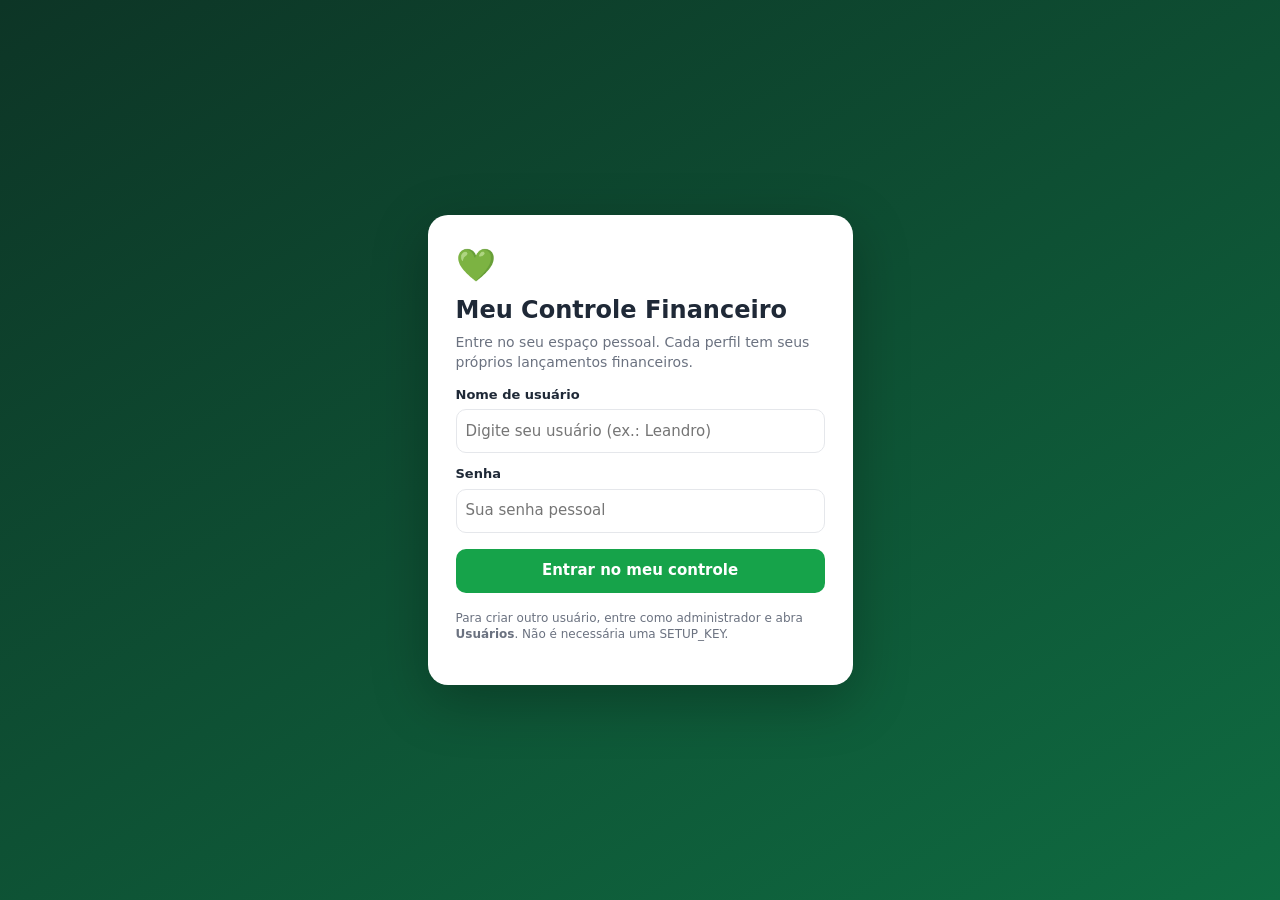
<file: index.html>
<!DOCTYPE html>
<html lang="pt-BR"><head><meta charset="utf-8">
<meta name="viewport" content="width=device-width, initial-scale=1, viewport-fit=cover">
<title>Meu Controle Financeiro</title>
<style>
:root{--bg:#f5f7f6;--card:#fff;--tx:#1f2937;--mu:#6b7280;--bd:#e5e7eb;--g:#16a34a;--r:#dc2626;--y:#d97706;--b:#2563eb;--gs:#dcfce7;--rs:#fee2e2;--ys:#fef3c7;--bs:#dbeafe;box-sizing:border-box;padding-top:env(safe-area-inset-top,0px);padding-bottom:env(safe-area-inset-bottom,0px)}
@media(prefers-color-scheme:dark){:root:not([data-theme="light"]){--bg:#111827;--card:#1f2937;--tx:#f3f4f6;--mu:#9ca3af;--bd:#374151;--gs:#14532d;--rs:#7f1d1d;--ys:#78350f;--bs:#1e3a8a;color-scheme:dark}}
:root[data-theme="dark"]{--bg:#111827;--card:#1f2937;--tx:#f3f4f6;--mu:#9ca3af;--bd:#374151;--gs:#14532d;--rs:#7f1d1d;--ys:#78350f;--bs:#1e3a8a;color-scheme:dark}
*{box-sizing:border-box}html{scroll-padding-top:env(safe-area-inset-top,0px)}
body{margin:0;background:var(--bg);color:var(--tx);font:15px/1.4 system-ui,-apple-system,Segoe UI,Roboto,sans-serif;display:flex;min-height:100vh}
aside{width:200px;background:var(--card);border-right:1px solid var(--bd);padding:16px 10px;position:sticky;top:0;height:100vh;flex:none}
aside h1{font-size:16px;color:var(--g);margin:0 8px 14px}
.nb{display:flex;gap:8px;align-items:center;width:100%;border:0;background:none;color:var(--tx);padding:9px 10px;border-radius:10px;cursor:pointer;font:inherit;text-align:left}
.nb.on{background:var(--gs);color:var(--g);font-weight:600}
main{flex:1;min-width:0;padding:16px 16px 90px;max-width:1000px;margin:0 auto}
header{display:flex;gap:8px;flex-wrap:wrap;align-items:center;margin-bottom:14px}
header h2{margin:0;flex:1;font-size:20px}
input,select{font:inherit;padding:9px;border:1px solid var(--bd);border-radius:10px;background:var(--card);color:var(--tx);width:100%}
header input,header select{width:auto}
.btn{background:var(--g);color:#fff;border:0;padding:9px 14px;border-radius:10px;cursor:pointer;font:inherit;font-weight:600}
.btn.s{background:var(--card);color:var(--tx);border:1px solid var(--bd);font-weight:400;padding:6px 10px;font-size:13px}
.btn.d{background:var(--rs);color:var(--r);border:0;padding:6px 10px;font-size:13px;font-weight:400}
.grid{display:grid;grid-template-columns:repeat(auto-fit,minmax(160px,1fr));gap:10px;margin-bottom:14px}
.card{background:var(--card);border:1px solid var(--bd);border-radius:14px;padding:14px;margin-bottom:12px}
.grid .card{margin:0}.k{font-size:12px;color:var(--mu)}.v{font-size:20px;font-weight:700;margin-top:2px}
.g{color:var(--g)}.r{color:var(--r)}.y{color:var(--y)}.b{color:var(--b)}
.tip{background:var(--bs);color:var(--tx);border-radius:12px;padding:10px 12px;margin-bottom:12px;font-size:14px}
.row{display:flex;gap:10px;align-items:center;padding:10px 0;border-bottom:1px solid var(--bd);flex-wrap:wrap}
.row:last-child{border:0}.row .i{flex:1;min-width:140px}.row small{color:var(--mu);display:block}
.tag{font-size:12px;padding:2px 8px;border-radius:99px;background:var(--gs);color:var(--g)}
.tag.p{background:var(--ys);color:var(--y)}.tag.v{background:var(--rs);color:var(--r)}
.bar{height:10px;background:var(--bd);border-radius:99px;overflow:hidden}.bar i{display:block;height:100%;border-radius:99px}
.bl{display:grid;grid-template-columns:110px 1fr 90px;gap:8px;align-items:center;margin:7px 0;font-size:13px}
.bl span:last-child{text-align:right}
.two{display:grid;grid-template-columns:repeat(auto-fit,minmax(300px,1fr));gap:12px}
h3{margin:0 0 8px;font-size:15px}.ex{color:var(--mu);font-size:13px;margin:0 0 8px}
#m{position:fixed;inset:0;background:rgba(0,0,0,.45);display:none;align-items:center;justify-content:center;padding:14px;z-index:30}
#m>div{background:var(--card);border-radius:16px;padding:18px;width:100%;max-width:420px;max-height:90vh;overflow:auto}
label{display:block;font-size:13px;margin:10px 0 3px;font-weight:600}label small{font-weight:400;color:var(--mu)}
nav.bt{display:none;position:fixed;left:0;right:0;bottom:0;background:var(--card);border-top:1px solid var(--bd);overflow-x:auto;padding:4px 4px calc(4px + env(safe-area-inset-bottom,0px));z-index:20}
nav.bt button{flex:none;border:0;background:none;color:var(--mu);font-size:11px;padding:4px 10px;display:flex;flex-direction:column;align-items:center;gap:1px;cursor:pointer}
nav.bt button.on{color:var(--g);font-weight:700}
/* Ganhos — cadastro manual, sem conexão bancária */
.gain-top{display:grid;grid-template-columns:repeat(3,minmax(0,1fr));gap:10px;margin:0 0 16px}
.gain-top .card{margin:0}
.gain-label{font-size:12px;color:var(--mu);margin-bottom:4px}
.gain-value{font-size:clamp(17px,2.3vw,23px);font-weight:750;letter-spacing:-.02em}
.gain-form-head,.gain-list-head{display:flex;align-items:center;justify-content:space-between;gap:12px;margin-bottom:12px;flex-wrap:wrap}
.gain-form-head h3,.gain-list-head h3{margin:0;font-size:16px}
.gain-fields{display:grid;grid-template-columns:minmax(0,2fr) minmax(130px,1fr);gap:11px 14px}
.gain-fields .field{min-width:0}
.gain-fields .field label{margin:0 0 5px}
.gain-fields input,.gain-fields select{min-height:43px}
.gain-actions{display:flex;justify-content:flex-end;margin-top:15px}
.gain-actions .btn{min-height:42px;min-width:150px}
.gain-entry{display:flex;align-items:center;gap:12px;padding:13px 0;border-top:1px solid var(--bd);flex-wrap:wrap}
.gain-entry:first-of-type{border-top:0}
.gain-entry-info{flex:1;min-width:130px}
.gain-entry-info strong{display:block;margin-bottom:3px;overflow-wrap:anywhere}
.gain-entry-info small{display:block;color:var(--mu)}
.gain-entry-right{text-align:right;min-width:110px}
.gain-entry-right b{display:block;font-size:17px}
.gain-entry-buttons{display:flex;flex-wrap:wrap;gap:6px;align-items:center}
.gain-entry-buttons .btn{white-space:nowrap}
.gain-empty{text-align:center;padding:26px 10px;color:var(--mu);font-size:14px}
.gain-pill{font-size:11px;padding:3px 8px;border-radius:99px;background:var(--gs);color:var(--g);display:inline-block;margin-top:4px}
.gain-pill.waiting{background:var(--ys);color:var(--y)}
#mainAdd[hidden]{display:none!important}
@media(max-width:580px){
 .gain-top{gap:7px}
 .gain-top .card{padding:11px}
 .gain-label{font-size:11px}
 .gain-value{font-size:clamp(14px,3.8vw,19px)}
 .gain-fields{grid-template-columns:1fr 1fr;gap:10px}
 .gain-fields .field:nth-child(1){grid-column:1/-1}
 .gain-entry{gap:8px}
 .gain-entry-buttons{width:100%}
 .gain-entry-buttons .btn{flex:1}
 .gain-actions .btn{width:100%}
}
@media(max-width:760px){aside{display:none}nav.bt{display:flex}.bl{grid-template-columns:90px 1fr 80px}}


/* A plataforma só aparece após o login autenticado no Worker. */
body.auth-locked aside,body.auth-locked main,body.auth-locked nav.bt{display:none!important}
.login-screen{position:fixed;inset:0;z-index:90;background:linear-gradient(150deg,#0d3526,#0f6b41);display:flex;align-items:center;justify-content:center;padding:20px;overflow:auto}
.login-screen[hidden]{display:none!important}
.login-box{width:100%;max-width:425px;border-radius:20px;padding:28px;background:var(--card);color:var(--tx);box-shadow:0 16px 55px #0004}
.login-mark{font-size:32px;margin-bottom:6px}.login-box h1{font-size:24px;margin:0 0 6px}.login-box p{color:var(--mu);font-size:14px;margin:4px 0 14px}
.login-box label{font-size:13px;margin:12px 0 5px}.login-box select,.login-box input{min-height:44px;width:100%}
.login-box button{width:100%;margin-top:16px;min-height:44px}
.login-box details{border-top:1px solid var(--bd);margin-top:20px;padding-top:16px}
.login-box summary{font-size:13px;cursor:pointer;color:var(--mu)}
.login-error{font-size:13px;padding:10px;background:var(--rs);color:var(--r);border-radius:10px;margin-top:12px}
#loginMessage:empty{display:none}.session-pill{font-size:13px;color:var(--mu);white-space:nowrap}
@media(max-width:760px){.login-box{padding:22px}.session-pill{display:none}}
#manageUsersButton[hidden]{display:none!important} main header .btn.s{white-space:nowrap} @media(max-width:760px){main header .btn.s{padding:7px;font-size:12px}}
</style></head><body class="auth-locked">

<section id="loginScreen" class="login-screen" aria-label="Autenticação do Meu Controle Financeiro">
 <div class="login-box">
  <div class="login-mark">💚</div><h1>Meu Controle Financeiro</h1>
  <p>Entre no seu espaço pessoal. Cada perfil tem seus próprios lançamentos financeiros.</p>
  <form id="loginForm">
   <label for="loginWho">Nome de usuário</label>
   <input id="loginWho" type="text" maxlength="32" minlength="3" autocomplete="username" required placeholder="Digite seu usuário (ex.: Leandro)">
   <label for="loginPassword">Senha</label>
   <input id="loginPassword" type="password" autocomplete="current-password" required placeholder="Sua senha pessoal">
   <button class="btn" type="submit" id="loginButton">Entrar no meu controle</button>
  </form>
  <div id="loginMessage" aria-live="polite"></div>
  <p style="font-size:12px;margin-top:17px">Para criar outro usuário, entre como administrador e abra <b>Usuários</b>. Não é necessária uma SETUP_KEY.</p>
 </div>
</section>
<aside><h1>💚 Meu Controle Financeiro</h1><div id="sn"></div></aside>
<main><header><h2 id="ti"></h2><span id="sessionName" class="session-pill"></span><button class="btn s" onclick="openMyProfile()" title="Alterar meu nome de usuário">Meu perfil</button><button class="btn s" id="manageUsersButton" hidden onclick="openManageUsers()">Usuários</button><button class="btn s" onclick="logoutUser()" title="Sair do perfil">Sair</button><input type="month" id="ym"><button class="btn" id="mainAdd" onclick="addAny()">+ Adicionar</button></header><div id="v"></div></main>
<nav class="bt" id="bn"></nav><div id="m"><div id="mb"></div></div>
<script>
const KEY="mcf_v1"; // Legado local: não será importado automaticamente para a Ray.
const def=()=>({rec:[],fix:[],var:[],car:[],cmp:[],div:[],res:[]});
const normalizeS=data=>{
 const a=Object.assign(def(),data&&typeof data==='object'?data:{});
 for(const k of ['rec','fix','var','car','cmp','div','res'])if(!Array.isArray(a[k]))a[k]=[];
 return a;
};
let S=normalizeS({}); // Somente os dados da conta autenticada são carregados.
const API_BASE='https://meu-controle-financeiro-api.leandrocmrg001.workers.dev';
let authToken='',authUser='',authDisplayName='',authIsAdmin=false,stateRevision=0,saveTimer=null,saveInProgress=false,dirty=false,saveConflict=false;
const SESSION_KEY='mcf_auth_token';
async function apiRequest(path,options={}){
 const headers={'Content-Type':'application/json',...(authToken?{'Authorization':'Bearer '+authToken}:{}),...(options.headers||{})};
 let response;
 try{response=await fetch(API_BASE+path,{...options,headers,cache:'no-store'});}catch{throw new Error('Não foi possível alcançar o Cloudflare. Verifique a conexão.');}
 let out={};try{out=await response.json();}catch{}
 if(!response.ok)throw new Error(out.error||('Erro HTTP '+response.status));
 return out;
}
function showLoginError(err){const box=document.getElementById('loginMessage');box.textContent=String(err?.message||err||'');box.className='login-error';}
async function authActivate(token){
 authToken=token;
 try{
  const me=await apiRequest('/auth/me');
  const stored=await apiRequest('/state');
  S=normalizeS(stored.data);stateRevision=stored.revision||0;
  authUser=me.user?.login||'';authDisplayName=me.user?.nome||authUser;authIsAdmin=!!me.user?.isAdmin;saveConflict=false;dirty=false;
  sessionStorage.setItem(SESSION_KEY,token);
  document.body.classList.remove('auth-locked');document.getElementById('loginScreen').hidden=true;
  document.getElementById('sessionName').textContent=authDisplayName;document.getElementById('manageUsersButton').hidden=!authIsAdmin;
  go();
  // Nunca importa os dados antigos do navegador sem autorização explícita.
  if(authIsAdmin)offerLegacyImport();
 }catch(e){authToken='';sessionStorage.removeItem(SESSION_KEY);throw e;}
}
async function performLogin(event){
 event.preventDefault();const btn=document.getElementById('loginButton');btn.disabled=true;
 try{
  const r=await apiRequest('/auth/login',{method:'POST',body:JSON.stringify({login:document.getElementById('loginWho').value.trim(),password:document.getElementById('loginPassword').value})});
  document.getElementById('loginPassword').value='';await authActivate(r.token);
 }catch(e){showLoginError(e)}finally{btn.disabled=false;}
}
// O administrador cria novos usuários após autenticar-se (sem chave SETUP_KEY).
const usernameValid = v => /^[\p{L}\p{N}][\p{L}\p{N}._-]{2,31}$/u.test(String(v||'').trim());
function openManageUsers(){
 if(!authIsAdmin)return;
 open_(`<h3>👥 Criar novo usuário</h3><p class="ex">Cada pessoa tem seus próprios lançamentos.</p>
 <label for="newUsername">Nome de usuário</label><input id="newUsername" type="text" minlength="3" maxlength="32" autocomplete="off" placeholder="Ex.: Ray" aria-describedby="userNameHelp">
 <p id="userNameHelp" class="ex">De 3 a 32 caracteres; letras, números, ponto, hífen ou sublinhado. Sem espaços.</p>
 <label for="newUserPassword">Senha do novo usuário</label><input id="newUserPassword" type="password" minlength="12" maxlength="128" autocomplete="new-password" placeholder="Mínimo de 12 caracteres">
 <div style="display:flex;gap:8px;margin-top:16px;flex-wrap:wrap"><button class="btn" id="createUserButton" onclick="createNewUser()">Criar usuário</button><button class="btn s" onclick="close_()">Cancelar</button></div>`);
}
async function createNewUser(){
 const name=document.getElementById('newUsername')?.value.trim()||'';
 const password=document.getElementById('newUserPassword')?.value||'';
 if(!usernameValid(name))return er('Use de 3 a 32 caracteres sem espaços.');
 if(password.length<12)return er('A senha precisa ter pelo menos 12 caracteres.');
 const btn=document.getElementById('createUserButton');btn.disabled=true;
 try{
  await apiRequest('/auth/users',{method:'POST',body:JSON.stringify({login:name,password})});
  close_();alert('Usuário criado! Agora ele já pode entrar com seu nome e senha.');
 }catch(e){er(e.message)}finally{btn.disabled=false;}
}
function openMyProfile(){
 open_(`<h3>✏️ Alterar nome de usuário</h3><p class="ex">Seus registros continuam vinculados ao mesmo perfil.</p>
 <label for="profileUsername">Novo nome de usuário</label><input id="profileUsername" type="text" minlength="3" maxlength="32" autocomplete="username" value="${E(authDisplayName)}">
 <label for="profilePassword">Sua senha atual para confirmar</label><input id="profilePassword" type="password" autocomplete="current-password" placeholder="Senha atual">
 <div style="display:flex;gap:8px;margin-top:16px;flex-wrap:wrap"><button class="btn" id="renameUserButton" onclick="renameMyUser()">Salvar nome</button><button class="btn s" onclick="close_()">Cancelar</button></div><p class="ex" style="margin-top:15px"><button class="btn s" onclick="backupDados()">Baixar backup dos meus dados</button></p>`);
}
async function renameMyUser(){
 const name=document.getElementById('profileUsername')?.value.trim()||'';
 const password=document.getElementById('profilePassword')?.value||'';
 if(!usernameValid(name))return er('Use de 3 a 32 caracteres sem espaços.');
 if(!password)return er('Digite sua senha atual.');
 const btn=document.getElementById('renameUserButton');btn.disabled=true;
 try{
  const result=await apiRequest('/auth/profile',{method:'PUT',body:JSON.stringify({login:name,password})});
  authUser=result.user.login;authDisplayName=result.user.nome;
  document.getElementById('sessionName').textContent=authDisplayName;
  close_();go();
 }catch(e){er(e.message)}finally{btn.disabled=false;}
}
function offerLegacyImport(){
 if(!localStorage.getItem(KEY)||S.__legacyImported)return;
 let legacy;try{legacy=JSON.parse(localStorage.getItem(KEY));}catch{return;}
 if(!legacy||![...(legacy.rec||[]),...(legacy.fix||[]),...(legacy.var||[])].length)return;
 // Dados antigos permanecem no navegador; o usuário escolhe se quer migrar.
 open_('<h3>Importar registros antigos deste navegador?</h3><p>Encontrei registros da versão anterior neste navegador. Eles NÃO foram incluídos na conta nova. Faça backup antes de importar.</p><button class="btn" onclick="importLegacyForLeandro()">Importar meus dados antigos</button> <button class="btn s" onclick="close_()">Agora não</button>');
}
function importLegacyForLeandro(){
 if(!authIsAdmin||S.__legacyImported)return;
 const raw=localStorage.getItem(KEY);let old;
 try{old=normalizeS(JSON.parse(raw));}catch{return;}
 if(!confirm('Confirma que esses registros pertencem a este perfil? O histórico atual será substituído.'))return;
 S=old;S.__legacyImported=true;save();close_();go();
}
async function flushSave(){
 if(saveInProgress||!dirty||!authToken||saveConflict)return;
 saveInProgress=true;dirty=false;
 const snapshot=JSON.stringify(S);
 try{
  const result=await apiRequest('/state',{method:'PUT',body:JSON.stringify({revision:stateRevision,data:JSON.parse(snapshot)})});
  stateRevision=result.revision;
 }catch(e){
  saveConflict=true;dirty=true;
  alert('Os dados não foram salvos na nuvem: '+e.message+' Faça um backup JSON e não feche a página até resolver.');
 }finally{saveInProgress=false;if(dirty&&!saveConflict)setTimeout(flushSave,120);}
}
function queueStateSave(){if(!authToken)return;dirty=true;clearTimeout(saveTimer);saveTimer=setTimeout(flushSave,450);}
async function logoutUser(){
 if(dirty||saveInProgress){clearTimeout(saveTimer);await flushSave();for(let n=0;n<40&&saveInProgress;n++)await new Promise(r=>setTimeout(r,50));}
 if(dirty||saveInProgress||saveConflict){alert('Existem alterações sem salvar. Exporte o backup JSON antes de sair.');return;}
 try{await apiRequest('/auth/logout',{method:'POST'})}catch{}
 authToken='';authUser='';authDisplayName='';authIsAdmin=false;document.getElementById('manageUsersButton').hidden=true;S=normalizeS({});sessionStorage.removeItem(SESSION_KEY);
 document.body.classList.add('auth-locked');document.getElementById('loginScreen').hidden=false;document.getElementById('loginPassword').value='';
}
async function authBoot(){
 document.getElementById('loginForm').addEventListener('submit',performLogin);
 const token=sessionStorage.getItem(SESSION_KEY);
 if(token){try{await authActivate(token)}catch(e){showLoginError(e);}}
}

const save=()=>queueStateSave();
const now=new Date(),loc=d=>d.getFullYear()+"-"+String(d.getMonth()+1).padStart(2,"0");
let ym=loc(now),tab="dash";const today=loc(now)+"-"+String(now.getDate()).padStart(2,"0");
const $=s=>document.querySelector(s),R=v=>(+v||0).toLocaleString("pt-BR",{style:"currency",currency:"BRL"}),D=d=>d?d.split("-").reverse().join("/"):"",uid=()=>Math.random().toString(36).slice(2,9);
const E=s=>String(s??"").replace(/[&<>"]/g,c=>({"&":"&amp;","<":"&lt;",">":"&gt;",'"':"&quot;"}[c]));
const mi=y=>+y.slice(0,4)*12+ +y.slice(5,7)-1,fm=n=>Math.floor(n/12)+"-"+String(n%12+1).padStart(2,"0");
const MN=["Jan","Fev","Mar","Abr","Mai","Jun","Jul","Ago","Set","Out","Nov","Dez"];
const sum=a=>a.reduce((s,x)=>s+(+x.valor||0),0);
const CR=["Salário","Comissão","Hora extra","Benefício","Renda extra","Outros ganhos"],CV=["Mercado","Alimentação","Transporte","Combustível","Farmácia","Lazer","Compras","Delivery","Outros"],CF=["Aluguel","Condomínio","Água","Energia","Internet","Telefone","Assinatura","Mensalidade","Seguro","Outra fixa"];
const NAV=[["dash","📊","Início"],["rec","💰","Ganhos"],["fix","🏠","Gastos fixos"],["var","🛒","Gastos variáveis"],["car","💳","Cartões"],["div","📉","Dívidas"],["pag","🗓️","Contas a pagar"],["res","🐷","Reserva"],["rel","📈","Relatórios"]];
const T={rec:"Meus ganhos",fix:"Gastos fixos",var:"Gastos variáveis",car:"Cartões de crédito",div:"Minhas dívidas",pag:"Contas a pagar",res:"Reserva financeira",rel:"Relatórios",dash:"Visão geral"};
const FR=[["unica","Única"],["mensal","Mensal"]];
const F={
rec:{t:"Ganho",f:[["desc","Descrição","text","Ex.: Salário da empresa"],["valor","Valor (R$)","number",""],["data","Data de recebimento","date"],["cat","Categoria","select",CR],["freq","Recorrência","select",FR],["st","Situação","select",[["0","Previsto"],["1","Recebido"]]]]},
fix:{t:"Gasto fixo",f:[["desc","Descrição","text","Ex.: Aluguel"],["valor","Valor (R$)","number"],["data","Primeiro vencimento","date"],["freq","Frequência","select",[["mensal","Mensal"],["anual","Anual"],["unica","Única"]]],["cat","Tipo","select",CF],["st","Situação","select",[["0","Pendente"],["1","Pago"]]]]},
var:{t:"Gasto variável",f:[["desc","Descrição","text","Ex.: Compras do mês"],["valor","Valor (R$)","number"],["data","Data","date"],["cat","Categoria","select",CV]]},
car:{t:"Cartão",f:[["nome","Nome do cartão","text","Ex.: Nubank"],["banco","Banco ou instituição","text"],["limite","Limite total (R$)","number"],["fech","Dia de fechamento","number","Dia em que a fatura fecha (1 a 28)"],["venc","Dia de vencimento","number","Dia em que você paga a fatura"]]},
cmp:{t:"Compra no cartão",f:[["cid","Cartão","card"],["desc","Descrição","text","Ex.: Geladeira"],["valor","Valor total (R$)","number"],["parc","Nº de parcelas","number","1 se for à vista"],["data","Data da compra","date"]]},
div:{t:"Dívida",f:[["nome","Nome da dívida","text","Ex.: Financiamento do carro"],["inst","Instituição","text"],["orig","Valor original (R$)","number"],["parcela","Valor da parcela (R$)","number"],["total","Total de parcelas","number"],["pagas","Parcelas já pagas","number","Use 0 se ainda não pagou nenhuma"],["juros","Juros ao mês (%)","number","Opcional"],["data","Primeiro vencimento","date"]]},
res:{t:"Reserva",f:[["nome","Nome da reserva","text","Ex.: Reserva de emergência"],["obj","Objetivo","text","Ex.: 6 meses de despesas"],["meta","Valor desejado (R$)","number"],["atual","Valor atual (R$)","number"],["contrib","Contribuição mensal (R$)","number"]]}};
// ---- cálculos
function ap(it,y){if(it.skip&&it.skip[y])return false;const s=it.data.slice(0,7),f=it.freq||"unica";if(f==="mensal")return mi(y)>=mi(s);if(f==="anual")return mi(y)>=mi(s)&&(mi(y)-mi(s))%12==0;return y===s}
const dd=(it,y)=>y+"-"+String(Math.min(+it.data.slice(8,10)||1,28)).padStart(2,"0");
function fat(c){const m={};S.cmp.filter(p=>p.cid===c.id).forEach(p=>{const n=Math.max(1,+p.parc||1),d=+p.data.slice(8,10),cl=mi(p.data.slice(0,7))+(d>c.fech?1:0)+(c.venc<=c.fech?1:0);for(let k=0;k<n;k++)m[cl+k]=(m[cl+k]||0)+p.valor/n});return m}
const rest=d=>Math.max(0,(+d.total-+d.pagas)*+d.parcela);
function bills(y){const o=[];
S.fix.filter(i=>ap(i,y)).forEach(i=>o.push({k:"fix",id:i.id,desc:i.desc,valor:+i.valor,due:dd(i,y),paid:!!(i.pm&&i.pm[y]),cat:"Contas fixas"}));
S.car.forEach(c=>{const v=fat(c)[mi(y)];if(v>0)o.push({k:"fat",id:c.id,desc:"Fatura "+c.nome,valor:v,due:y+"-"+String(c.venc).padStart(2,"0"),paid:!!(c.pm&&c.pm[y]),cat:"Cartões"})});
S.div.forEach(d=>{const p=d.pm&&d.pm[y];if(p||(+d.pagas<+d.total&&mi(y)>=mi(d.data.slice(0,7))))o.push({k:"div",id:d.id,desc:d.nome+" (parcela)",valor:+d.parcela,due:dd(d,y),paid:!!p,cat:"Dívidas"})});return o}
const recs=y=>S.rec.filter(i=>ap(i,y)).map(i=>({...i,paid:!!(i.pm&&i.pm[y])}));
function tot(y){const r=recs(y),b=bills(y),v=S.var.filter(i=>i.data.slice(0,7)===y);
const rr=sum(r.filter(x=>x.paid)),rp=sum(r.filter(x=>!x.paid)),dp=sum(b.filter(x=>x.paid))+sum(v),dn=sum(b.filter(x=>!x.paid));
return{r,b,v,rr,rp,dp,dn,saldo:rr-dp,livre:rr+rp-dp-dn,bp:sum(b.filter(x=>x.paid)),bn:dn}}
function tg(k,id){const y=ym,L={fix:S.fix,fat:S.car,rec:S.rec,div:S.div}[k],it=L.find(x=>x.id===id);it.pm=it.pm||{};const on=!it.pm[y];it.pm[y]=on;if(k==="div")it.pagas=Math.max(0,+it.pagas+(on?1:-1));save();go()}
// ---- UI
const bar=(l,v,max,c,txt)=>`<div class="bl"><span>${E(l)}</span><div class="bar"><i style="width:${max?Math.min(100,Math.max(0,v/max*100)):0}%;background:var(--${c})"></i></div><span>${txt??R(v)}</span></div>`;
const tip=t=>`<div class="tip">💡 ${t}</div>`;
const row=(t,s,amt,act,tag)=>`<div class="row"><div class="i"><b>${t}</b><small>${s}</small></div>${tag||""}<b>${amt}</b>${act||""}</div>`;
const eb=(k,id)=>`<button class="btn s" onclick="edit('${k}','${id}')">Editar</button> <button class="btn d" onclick="del('${k}','${id}')">Excluir</button>`;
const tgl=(k,id,p,a,b)=>`<button class="btn s" onclick="tg('${k}','${id}')">${p?b:a}</button>`;
function nav(){const h=NAV.map(n=>`<button class="nb ${n[0]===tab?"on":""}" onclick="tab='${n[0]}';go()">${n[1]} ${n[2]}</button>`).join("");$("#sn").innerHTML=h;$("#bn").innerHTML=NAV.map(n=>`<button class="${n[0]===tab?"on":""}" onclick="tab='${n[0]}';go()"><span style="font-size:18px">${n[1]}</span>${n[2].split(" ")[0]}</button>`).join("")}
function go(){if(!authToken)return;nav();$("#ti").textContent=T[tab];$("#ym").value=ym;$("#v").innerHTML=V[tab]();$("#mainAdd").hidden=tab==="rec";window.scrollTo(0,0)}
const V={
dash(){const t=tot(ym),dv=S.div.reduce((s,d)=>s+rest(d),0),cat={};t.v.forEach(x=>cat[x.cat]=(cat[x.cat]||0)+ +x.valor);t.b.forEach(x=>cat[x.cat]=(cat[x.cat]||0)+x.valor);const cs=Object.entries(cat).sort((a,b)=>b[1]-a[1]),mx=cs[0]?cs[0][1]:0,mxx=Math.max(t.rr+t.rp,t.dp+t.dn,1);
const ev=[5,4,3,2,1,0].map(n=>{const y=fm(mi(ym)-n);return[MN[+y.slice(5)-1],tot(y).saldo]}),em=Math.max(...ev.map(e=>Math.abs(e[1])),1);
const K=(a,b,c,d)=>`<div class="card"><div class="k">${a}</div><div class="v ${c}">${b}</div><div class="k">${d||""}</div></div>`;
return `<div class="grid">
${K("Ganhos recebidos",R(t.rr),"g", "No mês selecionado")}
${K("Gastos pagos",R(t.dp),"r", "Inclui gastos variáveis")}
${K("Saldo registrado",R(t.saldo),t.saldo<0?"r":"g","Ganhos recebidos − gastos pagos")}
${K("A receber",R(t.rp),"y", "Ganhos previstos")}
${K("A pagar",R(t.dn),"y", "Contas ainda pendentes")}
</div><p class="ex" style="margin-bottom:14px">Valores calculados pelos seus lançamentos, não pelo saldo bancário.</p>
<div class="two"><div class="card"><h3>Ganhos e despesas</h3>${bar("Ganhos",t.rr+t.rp,mxx,"g")}${bar("Despesas",t.dp+t.dn,mxx,"r")}</div>
<div class="card"><h3>Gastos por categoria</h3>${cs.length?cs.map(c=>bar(c[0],c[1],mx,"b")).join(""):'<p class="ex">Nenhum gasto neste mês ainda.</p>'}</div>
<div class="card"><h3>Evolução do saldo (6 meses)</h3>${ev.map(e=>bar(e[0],Math.abs(e[1]),em,e[1]<0?"r":"g",R(e[1]))).join("")}</div>
<div class="card"><h3>Quitação das dívidas</h3>${S.div.length?S.div.map(d=>bar(d.nome,+d.pagas,+d.total,"g",Math.round(d.pagas/d.total*100||0)+"%")).join(""):'<p class="ex">Cadastre uma dívida para acompanhar.</p>'}</div></div>`},
rec(){
 const r=recs(ym).sort((a,b)=>dd(b,ym).localeCompare(dd(a,ym)));
 const received=sum(r.filter(x=>x.paid)),waiting=sum(r.filter(x=>!x.paid));
 const initialDate=ym===loc(new Date())?today:ym+'-01';
 const summary=`<div class="gain-top">
  <div class="card"><div class="gain-label">Recebido</div><div class="gain-value g">${R(received)}</div></div>
  <div class="card"><div class="gain-label">Previsto</div><div class="gain-value y">${R(waiting)}</div></div>
  <div class="card"><div class="gain-label">Total</div><div class="gain-value">${R(received+waiting)}</div></div>
 </div>`;
 const form=`<section class="card" aria-label="Cadastrar ganho">
  <div class="gain-form-head"><h3>+ Novo ganho</h3><span class="ex" style="margin:0">Preenchimento manual</span></div>
  <form id="gainForm" onsubmit="novoGanho(event)">
  <div class="gain-fields">
   <div class="field"><label for="gainDesc">Descrição</label><input id="gainDesc" type="text" maxlength="120" placeholder="Ex.: Salário, Pix recebido" autocomplete="off" required></div>
   <div class="field"><label for="gainValor">Valor (R$)</label><input id="gainValor" type="number" min="0.01" step="0.01" inputmode="decimal" placeholder="0,00" required></div>
   <div class="field"><label for="gainData">Data</label><input id="gainData" type="date" value="${initialDate}" required></div>
   <div class="field"><label for="gainCat">Categoria</label><select id="gainCat">${CR.map(x=>`<option value="${E(x)}">${E(x)}</option>`).join('')}</select></div>
   <div class="field"><label for="gainFreq">Repetição</label><select id="gainFreq"><option value="unica">Uma vez</option><option value="mensal">Todo mês</option></select></div>
   <div class="field"><label for="gainState">Situação</label><select id="gainState"><option value="1">Recebido</option><option value="0">Previsto</option></select></div>
  </div>
  <div class="gain-actions"><button class="btn" type="submit">Salvar ganho</button></div></form>
 </section>`;
 const items=r.length?r.map(i=>`<div class="gain-entry">
    <div class="gain-entry-info"><strong>${E(i.desc)}</strong><small>${E(i.cat||'Outros ganhos')} · ${D(dd(i,ym))}${i.freq==='mensal'?' · Mensal':''}</small></div>
    <div class="gain-entry-right"><b class="g">${R(i.valor)}</b><span class="gain-pill ${i.paid?'':'waiting'}">${i.paid?'Recebido':'Previsto'}</span></div>
    <div class="gain-entry-buttons"><button class="btn s" onclick="tg('rec','${i.id}')">${i.paid?'Desfazer recebimento':'Marcar recebido'}</button>${eb('rec',i.id)}</div>
   </div>`).join(''):'<div class="gain-empty">Nenhum ganho neste mês. Adicione o primeiro acima.</div>';
 return summary+form+`<section class="card"><div class="gain-list-head"><h3>Ganhos de ${ym.slice(5)}/${ym.slice(0,4)}</h3><span class="ex" style="margin:0">${r.length} lançamento(s)</span></div>${items}</section>`;
},
fix(){const b=S.fix.filter(i=>ap(i,ym));return `<div class="card">${b.length?b.map(i=>{const p=!!(i.pm&&i.pm[ym]);return row(E(i.desc),E(i.cat||'Outra fixa')+" · vence "+D(dd(i,ym))+" · "+E(i.freq||'unica'),R(i.valor),tgl("fix",i.id,p,"Marcar paga","Desfazer pagamento")+" "+eb("fix",i.id),`<span class="tag ${p?'':'p'}">${p?'Paga':'Pendente'}</span>`)}).join(''):'<p class="ex">Nenhum gasto fixo neste mês.</p>'}</div><div class="card"><div class="k">Total de gastos fixos</div><div class="v r">${R(sum(b))}</div></div>`},
var(){const c=window.fc||"";const l=S.var.filter(i=>i.data.slice(0,7)===ym&&(!c||i.cat===c)).sort((a,b)=>b.data.localeCompare(a.data));return `<div class="card"><select aria-label="Filtrar por categoria" onchange="fc=this.value;go()"><option value="">Todas as categorias</option>${CV.map(x=>`<option ${x===c?'selected':''}>${x}</option>`).join('')}</select>${l.length?l.map(i=>row(E(i.desc),E(i.cat||'Outros')+' · '+D(i.data),R(i.valor),eb('var',i.id))).join(''):'<p class="ex" style="margin-top:12px">Nenhum gasto registrado.</p>'}</div><div class="card"><div class="k">Total filtrado</div><div class="v r">${R(sum(l))}</div></div>`},
car(){return tip("Cadastre o cartão e depois suas compras. A fatura é calculada sozinha e pagar a fatura não conta como gasto duplicado.")+(S.car.length?S.car.map(c=>{const f=fat(c),cur=f[mi(ym)]||0,pg=!!(c.pm&&c.pm[ym]),usado=Object.keys(f).filter(m=>!(c.pm&&c.pm[fm(+m)])).reduce((s,m)=>s+f[m],0);return`<div class="card"><b>💳 ${E(c.nome)}</b> <small class="k">${E(c.banco)}</small><div class="grid" style="margin-top:8px"><div><div class="k">Limite</div><b>${R(c.limite)}</b></div><div><div class="k">Disponível</div><b class="${c.limite-usado<0?"r":"g"}">${R(c.limite-usado)}</b></div><div><div class="k">Fatura de ${ym.slice(5)}/${ym.slice(0,4)}</div><b class="r">${R(cur)}</b></div><div><div class="k">Fecha dia ${c.fech} · vence dia ${c.venc}</div></div></div>${cur>0?tgl("fat",c.id,pg,"Registrar pagamento da fatura","Desfazer pagamento")+" ":""}${eb("car",c.id)}${S.cmp.filter(p=>p.cid===c.id).map(p=>{const n=+p.parc||1,r=Object.keys(fat({...c,id:"x"})).length;const cl=mi(p.data.slice(0,7))+(+p.data.slice(8,10)>c.fech?1:0)+(c.venc<=c.fech?1:0),fut=Math.max(0,Math.min(n,cl+n-mi(ym)));return row(E(p.desc),D(p.data)+" · "+n+"x de "+R(p.valor/n)+" · "+fut+" parcela(s) a vencer",R(p.valor),eb("cmp",p.id))}).join("")}</div>`}).join(""):'<div class="card"><p class="ex">Nenhum cartão cadastrado.</p></div>')+(S.car.length?`<button class="btn" onclick="add('cmp')">+ Nova compra no cartão</button>`:"")},
div(){const dv=S.div,or=sum(dv.map(d=>({valor:d.orig}))),rs=dv.reduce((s,d)=>s+rest(d),0),mn=dv.reduce((s,d)=>s+(+d.pagas<+d.total?+d.parcela:0),0);return tip("Cadastre cada dívida. Ao pagar uma parcela, o valor restante e o progresso se atualizam sozinhos.")+`<div class="grid"><div class="card"><div class="k">Total de dívidas</div><div class="v">${R(or)}</div></div><div class="card"><div class="k">Já pago</div><div class="v g">${R(Math.max(0,or-rs))}</div></div><div class="card"><div class="k">Restante</div><div class="v r">${R(rs)}</div></div><div class="card"><div class="k">Parcelas por mês</div><div class="v y">${R(mn)}</div></div></div>`+dv.map(d=>{const p=Math.round(d.pagas/d.total*100)||0;return`<div class="card"><b>${E(d.nome)}</b> <small class="k">${E(d.inst)}${d.juros?" · juros "+d.juros+"% ao mês":""}</small><div class="k">Parcela ${R(d.parcela)} · ${d.pagas}/${d.total} pagas · restam ${R(rest(d))} · vence dia ${+d.data.slice(8,10)}</div>${bar("Progresso",p,100,"g",p+"%")}${eb("div",d.id)}</div>`}).join("")||'<div class="card"><p class="ex">Nenhuma dívida cadastrada. Que bom!</p></div>'},
pag(){const b=bills(ym).sort((a,c)=>a.due.localeCompare(c.due)),G=[["Vencidas","v",x=>!x.paid&&x.due<today],["Vencem hoje","p",x=>!x.paid&&x.due===today],["Próximos vencimentos","",x=>!x.paid&&x.due>today],["Pagas","",x=>x.paid]];return tip("Marque uma conta como paga para atualizar seu saldo.")+G.map(g=>{const l=b.filter(g[2]);return`<div class="card"><h3>${g[0]} (${l.length}) · ${R(sum(l))}</h3>${l.length?l.map(x=>row(E(x.desc),"Vence em "+D(x.due),R(x.valor),tgl(x.k,x.id,x.paid,"Marcar como paga","Desfazer"),`<span class="tag ${x.paid?"":g[1]||"p"}">${x.paid?"Paga":g[0]==="Vencidas"?"Vencida":"A pagar"}</span>`)).join(""):'<p class="ex">Nada aqui.</p>'}</div>`}).join("")},
res(){const t=sum(S.res.map(r=>({valor:r.atual})));return tip("Guarde dinheiro para seus objetivos e acompanhe o quanto já conseguiu.")+`<div class="card"><div class="k">Total guardado</div><div class="v g">${R(t)}</div></div>`+S.res.map(r=>{const p=Math.min(100,Math.round(r.atual/r.meta*100)||0),f=+r.contrib>0?Math.ceil(Math.max(0,r.meta-r.atual)/r.contrib):0;return`<div class="card"><b>${E(r.nome)}</b> <small class="k">${E(r.obj)}</small>${bar(R(r.atual),p,100,"g",p+"%")}<div class="k">Meta ${R(r.meta)} · contribuição ${R(r.contrib)}/mês${f?" · faltam ~"+f+" meses":""}</div><button class="btn s" onclick="dep('${r.id}')">+ Guardar contribuição</button> ${eb("res",r.id)}</div>`}).join("")},
rel(){const y=ym.slice(0,4),ms=[...Array(12)].map((_,i)=>{const k=y+"-"+String(i+1).padStart(2,"0"),t=tot(k);return{k,n:MN[i],r:t.rr,d:t.dp,s:t.saldo}}),mx=Math.max(...ms.map(m=>Math.max(m.r,m.d)),1),t=tot(ym),cat={};t.v.forEach(x=>cat[x.cat]=(cat[x.cat]||0)+ +x.valor);t.b.forEach(x=>cat[x.cat]=(cat[x.cat]||0)+x.valor);const cs=Object.entries(cat).sort((a,b)=>b[1]-a[1]),tr=sum(ms.map(m=>({valor:m.r}))),td=sum(ms.map(m=>({valor:m.d})));
return tip("Aqui você compara seus meses. Barras verdes são o que entrou e vermelhas o que saiu.")+`<div class="grid"><div class="card"><div class="k">Ganhos de ${y}</div><div class="v g">${R(tr)}</div></div><div class="card"><div class="k">Despesas de ${y}</div><div class="v r">${R(td)}</div></div><div class="card"><div class="k">Saldo final</div><div class="v ${tr-td<0?"r":"g"}">${R(tr-td)}</div></div></div><div class="two"><div class="card"><h3>Mês a mês em ${y}</h3><p class="ex">Considera só o que foi recebido e pago.</p>${ms.map(m=>bar(m.n+" +",m.r,mx,"g")+bar(m.n+" −",m.d,mx,"r")).join("")}</div><div><div class="card"><h3>Gastos por categoria (${ym.slice(5)}/${y})</h3>${cs.length?cs.map(c=>bar(c[0],c[1],cs[0][1],"b")).join(""):'<p class="ex">Sem gastos no mês.</p>'}</div><div class="card"><h3>Dívidas e reserva</h3>${S.div.map(d=>bar(d.nome,+d.pagas,+d.total,"g",Math.round(d.pagas/d.total*100||0)+"%")).join("")}${S.res.map(r=>bar(r.nome,+r.atual,+r.meta,"b",Math.round(r.atual/r.meta*100||0)+"%")).join("")||""}${!S.div.length&&!S.res.length?'<p class="ex">Nada cadastrado.</p>':""}</div><button class="btn" onclick="exp()">⬇ Exportar tudo (CSV)</button></div></div>`}};
// Cadastro manual de ganhos. Não utiliza conexão com bancos.
function novoGanho(event){
 event.preventDefault();
 const desc=document.getElementById('gainDesc').value.trim();
 const valor=Number(document.getElementById('gainValor').value);
 const data=document.getElementById('gainData').value;
 const cat=document.getElementById('gainCat').value;
 const freq=document.getElementById('gainFreq').value;
 const recebido=document.getElementById('gainState').value==='1';
 if(!desc||desc.length>120)return alert('Digite uma descrição para o ganho.');
 if(!Number.isFinite(valor)||valor<=0)return alert('Informe um valor maior que zero.');
 if(!/^\d{4}-\d{2}-\d{2}$/.test(data)||Number.isNaN(Date.parse(data+'T12:00:00')))return alert('Informe uma data válida.');
 if(!CR.includes(cat)||!['unica','mensal'].includes(freq))return alert('Confira os dados informados.');
 S.rec.push({id:uid(),desc,valor:Math.round(valor*100)/100,data,cat,freq,
             pm:recebido?{[data.slice(0,7)]:true}:{}});
 ym=data.slice(0,7);
 save();go();
}

// ---- formulários
function open_(h){$("#mb").innerHTML=h;$("#m").style.display="flex"}
const close_=()=>{$("#m").style.display="none"};
function add(k,it){const c=F[k],o=it||{};if(k==="cmp"&&!S.car.length)return open_("<p>Cadastre um cartão primeiro.</p><button class='btn' onclick='close_()'>OK</button>");
open_(`<h3>${it?"Editar":"Novo"}: ${c.t}</h3>`+c.f.map((f,i)=>{if(f[0]==="st"&&it)return"";let v=o[f[0]]??(f[2]==="date"?today:""),inp;
if(f[2]==="select")inp=`<select id="f${i}">${f[3].map(x=>{const a=Array.isArray(x)?x:[x,x];return`<option value="${E(a[0])}" ${String(v)===a[0]?"selected":""}>${E(a[1])}</option>`}).join("")}</select>`;
else if(f[2]==="card")inp=`<select id="f${i}">${S.car.map(x=>`<option value="${x.id}" ${v===x.id?"selected":""}>${E(x.nome)}</option>`).join("")}</select>`;
else inp=`<input id="f${i}" type="${f[2]}" ${f[2]==="number"?'step="0.01" inputmode="decimal"':""} value="${E(v)}" placeholder="${E(f[3]||"")}">`;
return`<label>${f[1]}</label>${inp}`}).join("")+`<div style="display:flex;gap:8px;margin-top:16px"><button class="btn" onclick="sv('${k}','${it?it.id:""}')">Salvar</button><button class="btn s" onclick="close_()">Cancelar</button></div>`)}
function sv(k,id){const c=F[k],o={};let ok=true;c.f.forEach((f,i)=>{const e=$("#f"+i);if(!e)return;let v=e.value.trim();if(f[2]==="number")v=v===""?0:parseFloat(v.replace(",","."));o[f[0]]=v});
const need=c.f[0][0];if(!o[need]&&o[need]!==0||o[need]==="")return er("Preencha o primeiro campo.");if(o.data===""||"data"in o&&!o.data)return er("Informe a data.");
if(["fech","venc"].some(x=>x in o)){o.fech=Math.min(28,Math.max(1,o.fech||1));o.venc=Math.min(28,Math.max(1,o.venc||1))}
const L=S[k];let it=id&&L.find(x=>x.id===id);if(it){Object.assign(it,o);}else{it={id:uid(),...o,pm:{}};if(o.st==="1")it.pm[o.data.slice(0,7)]=true;if(k==="div"&&+it.pagas>0){}delete it.st;if(!it.pm)it.pm={};L.push(it)}delete it.st;save();close_();go()}
const edit=(k,id)=>add(k,S[k].find(x=>x.id===id));
function er(t){let e=$("#er");if(!e){e=document.createElement("p");e.id="er";e.style.color="var(--r)";$("#mb").appendChild(e)}e.textContent=t}
function del(k,id){const it=S[k].find(x=>x.id===id),rc=it&&(it.freq==="mensal"||it.freq==="anual"),B="display:block;width:100%;margin:6px 0;padding:10px";open_(`<h3>Excluir este lançamento?</h3><p class="ex">${E(it.desc||it.nome)}</p>`+(rc?`<button class="btn d" style="${B}" onclick="dl('${k}','${id}',1)">Excluir só deste mês</button>`:"")+`<button class="btn d" style="${B}" onclick="dl('${k}','${id}',0)">${rc?"Excluir em todos os meses":"Sim, excluir"}</button><button class="btn s" style="${B}" onclick="close_()">Cancelar</button>`)}
function dl(k,id,one){
 if(one){const it=S[k].find(x=>x.id===id);it.skip=it.skip||{};it.skip[ym]=true;}
 else{S[k]=S[k].filter(x=>x.id!==id);if(k==='car')S.cmp=S.cmp.filter(x=>x.cid!==id);}
 save();close_();go();
}
function dep(id){const r=S.res.find(x=>x.id===id);r.atual=+r.atual+(+r.contrib||0);save();go()}
function addAny(){
 if(F[tab]&&tab!=='car')return add(tab);
 if(tab==='car')return add('car');
 open_('<h3>Adicionar lançamento</h3>'+['rec','fix','var','car','cmp','div','res'].map(k=>`<button class="btn s" style="display:block;width:100%;margin:6px 0;padding:10px" onclick="close_();add('${k}')">${F[k].t}</button>`).join(''));
}
function baixarArquivo(nome,conteudo,tipo){
 const blob=new Blob([conteudo],{type:tipo});
 const url=URL.createObjectURL(blob);
 const link=document.createElement('a');link.href=url;link.download=nome;
 document.body.appendChild(link);link.click();link.remove();
 setTimeout(()=>URL.revokeObjectURL(url),3000);
}
function backupDados(){
 const dados={versao:1,exportadoEm:new Date().toISOString(),perfil:authUser,dados:S};
 baixarArquivo('backup-meu-controle-'+authUser+'.json',JSON.stringify(dados,null,2),'application/json');
}
function exp(){
 const rows=[['Tipo','Descrição','Valor','Data','Categoria/Detalhe']];
 S.rec.forEach(i=>rows.push(['Ganho',i.desc,i.valor,D(i.data),i.cat]));
 S.fix.forEach(i=>rows.push(['Gasto fixo',i.desc,i.valor,D(i.data),i.cat]));
 S.var.forEach(i=>rows.push(['Gasto variável',i.desc,i.valor,D(i.data),i.cat]));
 S.cmp.forEach(i=>rows.push(['Compra no cartão',i.desc,i.valor,D(i.data),i.parc+'x']));
 S.div.forEach(i=>rows.push(['Dívida',i.nome,i.parcela,D(i.data),i.pagas+'/'+i.total+' pagas']));
 S.res.forEach(i=>rows.push(['Reserva',i.nome,i.atual,'','meta '+i.meta]));
 const cell=v=>{let t=String(v??'');if(/^[\s]*[=+@-]/.test(t))t="'"+t;return '"'+t.replace(/"/g,'""')+'"'};
 const csv='\ufeff'+rows.map(r=>r.map(cell).join(';')).join('\n');
 baixarArquivo('meu-controle-financeiro.csv',csv,'text/csv;charset=utf-8');
}
$("#ym").onchange=e=>{if(e.target.value){ym=e.target.value;go();}};
$("#m").onclick=e=>{if(e.target.id==='m')close_()};
authBoot();
</script></body></html>
</file>
